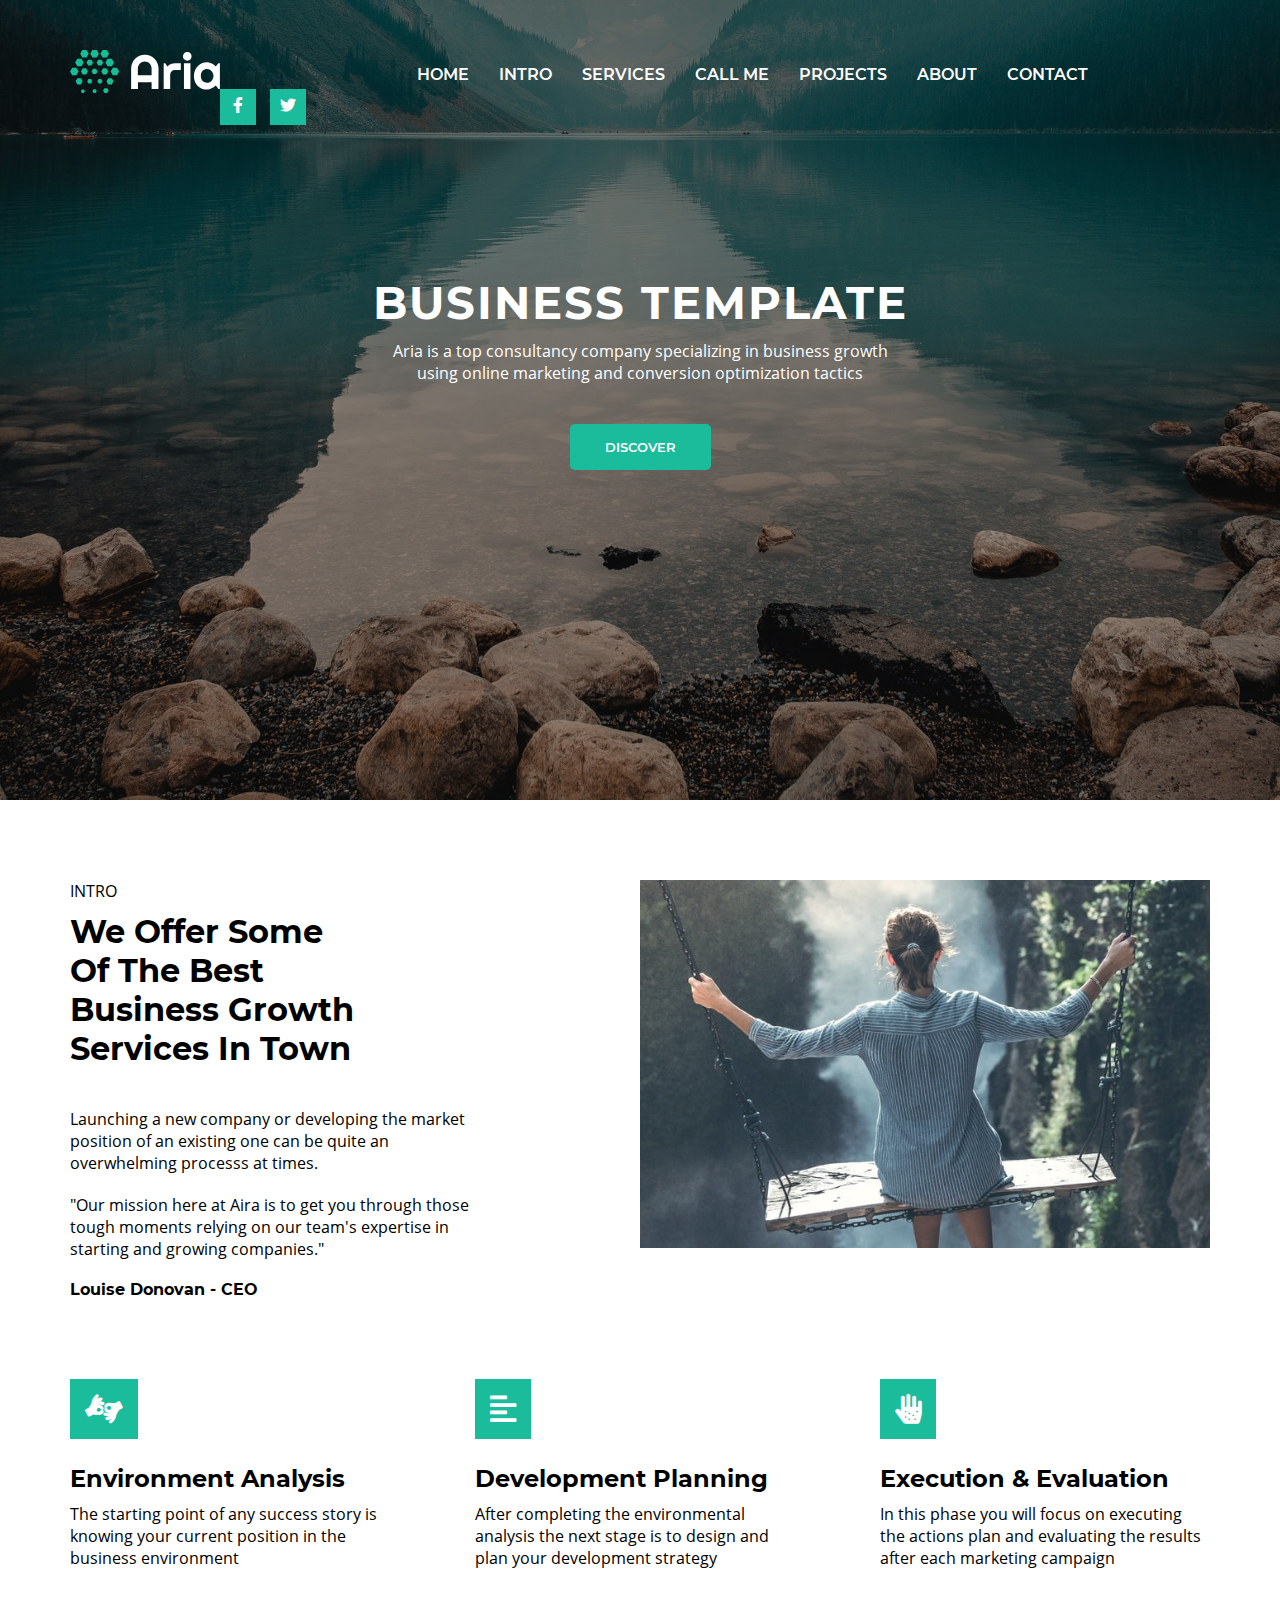
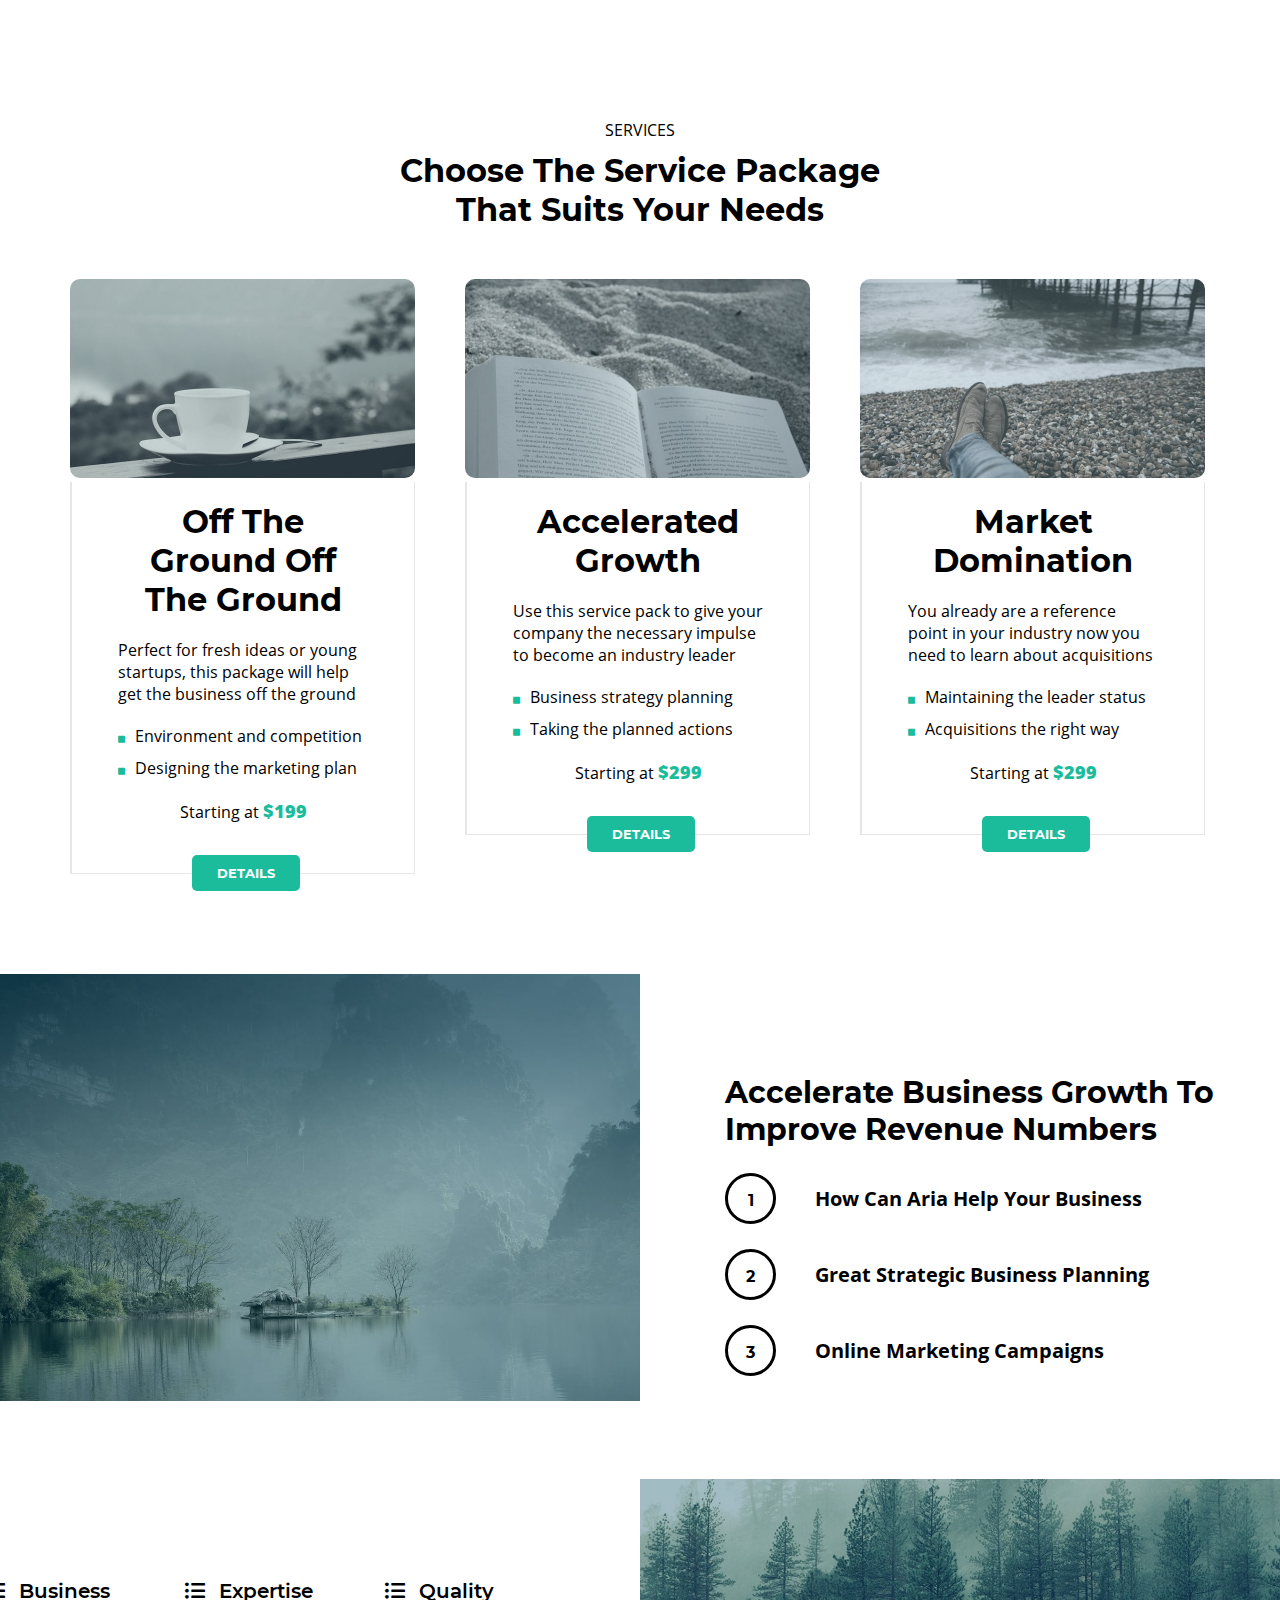
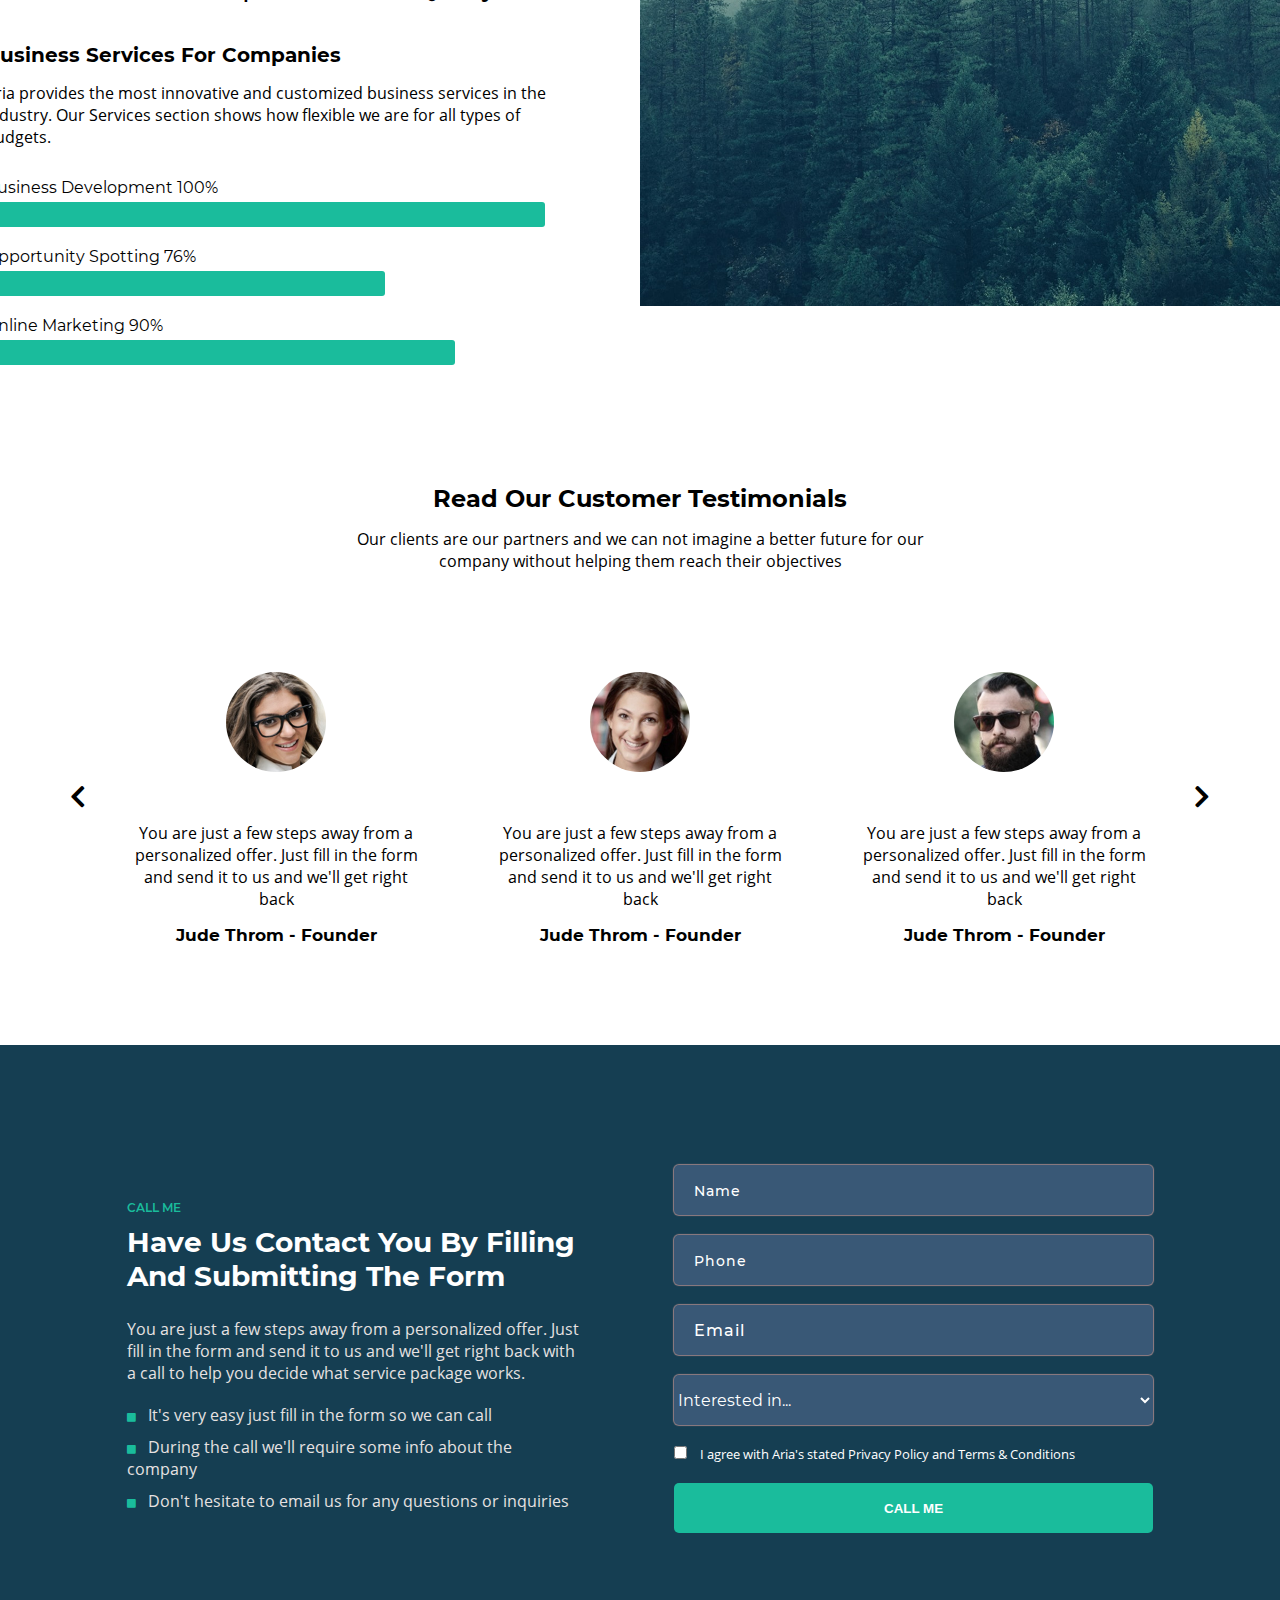
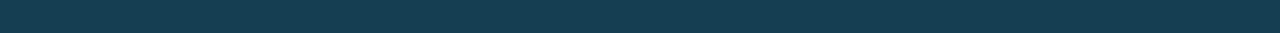
<file: index.html>
<!DOCTYPE HTML>
<html lang="en-US">
<head>
	<meta charset="UTF-8">
	<title>Home</title>
	<link rel="stylesheet" href="css/font.css" />
	<link rel="stylesheet" href="css/style.css" />
	<link rel="stylesheet" href="css/all.min.css" />
	<link rel="stylesheet" href="css/fontawesome.min.css" />
</head>
<body>

<!--first header Start -->	

	<header id="topBar">	
	   <div class="container"> 
	      <div class="logomenu"> 
		  
		     <div class="logo"> 
			   <img src="images/logo.svg"/>
			 </div>
			 
			 <div class="menu"> 
			   <ul class="ulmenu"> 
			     <li><a href="#">HOME</a></li>
				 <li><a href="#">INTRO</a></li>
				 <li><a href="#">SERVICES</a></li>
				 <li><a href="#">CALL ME</a></li>
				 <li><a href="#">PROJECTS</a></li>
				 <li><a href="#">ABOUT</a></li>
				 <li><a href="#">CONTACT</a></li>
			   </ul>
			 </div>
			 
			 <div class="menuicon"> 
			     <a href="#"><i class="fab fa-facebook-f"></i></a>
				 <a href="#"><i class="fab fa-twitter"></i></a>
			 </div>
			 
		  </div>
		  
		<div class="headinfo"> 
			     <h1>BUSINESS TEMPLATE</h1>
				 <p>Aria is a top consultancy company specializing in business growth using online marketing and conversion optimization tactics</p>
			    <button>DISCOVER</button>
		</div>
		
	   </div>
	</header>
	
<!--first header end -->

<!--second section Start -->

     <section class="second"> 
	    <div class="container"> 
		   <div class="secondimginfo">
		     <div class="secondinfo"> 
			   <p class="intro">INTRO</p>
			   <h1>We Offer Some Of The Best Business Growth Services In Town</h1>
			   <p class="Launching">Launching a new company or developing the market position of an existing one can be quite an overwhelming processs at times.</p>
			   <p class="mission">"Our mission here at Aira is to get you through those tough moments relying on our team's expertise in starting and growing companies."</p>
			   <h6>Louise Donovan - CEO</h6>
			 </div>
			 
			 <div class="secondimg"> 
			    <img src="images/intro-office.jpg" />
			 </div>
		   </div>
		   <div class="secondall"> 
		     <div class="secondsingle"> 
			   <i class="fas fa-american-sign-language-interpreting"></i>
			   <h2>Environment Analysis</h2>
			   <p> The starting point of any success story is knowing your current position in the business environment</p>
			 </div>
			 
			 <div class="secondsingle"> 
			   <i class="fas fa-align-left"></i>
			   <h2>Development Planning</h2>
			   <p> After completing the environmental analysis the next stage is to design and plan your development strategy</p>
			 </div>
			 
			 <div class="secondsingle"> 
			   <i class="fas fa-allergies"></i>
			   <h2>Execution & Evaluation</h2>
			   <p> In this phase you will focus on executing the actions plan and evaluating the results after each marketing campaign</p>
			 </div>
		   </div>
		</div>
	 </section>

<!--second section end -->
   
<!--third section Start -->

    <section class="third"> 
	     <div class="container"> 
		    <div class="third1"> 
			 <p>SERVICES</p>
			 <h1>Choose The Service Package</h1>
			 <h1>That Suits Your Needs</h1>
			</div>
			
			<div class="thirdall"> 
			   <div class="thirdsingle"> 
			       <div class="thirdimg"> 
				    <img src="images/services-1.jpg"/>
				   </div>
				   <div class="thirdinfo"> 
				     <h1>Off The Ground Off The Ground</h1>
					 <p>Perfect for fresh ideas or young startups, this package will help get the business off the ground</p>
					 <p class="thirdi1"><i class="fas fa-square"></i>Environment and competition</p>
					 <p class="thirdi1"><i class="fas fa-square"></i>Designing the marketing plan</p>
					 <div class="thirdinfo2"> 
					   <p >Starting at</p>
					   <p class="third3">$199</p>
					 </div>
					 <button>DETAILS</button>
				   </div>
			   </div>
			   
			   <div class="thirdsingle"> 
			       <div class="thirdimg"> 
				    <img src="images/services-2.jpg"/>
				   </div>
				   <div class="thirdinfo"> 
				     <h1>Accelerated Growth</h1>
					 <p>Use this service pack to give your company the necessary impulse to become an industry leader</p>
					 <p class="thirdi1"><i class="fas fa-square"></i>Business strategy planning</p>
					 <p class="thirdi1"><i class="fas fa-square"></i>Taking the planned actions</p>
					 <div class="thirdinfo2"> 
					   <p >Starting at</p>
					   <p class="third3">$299</p>
					 </div>
					 <button>DETAILS</button>
				   </div>
			   </div>
			   
			   <div class="thirdsingle"> 
			       <div class="thirdimg"> 
				    <img src="images/services-3.jpg"/>
				   </div>
				   <div class="thirdinfo"> 
				     <h1>Market Domination</h1>
					 <p>You already are a reference point in your industry now you need to learn about acquisitions</p>
					 <p class="thirdi1"><i class="fas fa-square"></i>Maintaining the leader status</p>
					 <p class="thirdi1"><i class="fas fa-square"></i>Acquisitions the right way</p>
					 <div class="thirdinfo2"> 
					   <p >Starting at</p>
					   <p class="third3">$299</p>
					 </div>
					 <button>DETAILS</button>
				   </div>
			   </div>
			   
			</div>
		 </div>
	</section>

<!--third section end -->	
<!--fourth section start -->

<section id="fourth"> 
   <div class="fourthcover">
      <div class="fourthimginfo">
	  
     <div class="fourthimg1"> 
	  <img src="images/details-1-background.jpg"/>
	 </div>
	 <div class="fourthinfo1">
        <div class="fourthinfo1cover">	 
	   <div class="fourthinfo1head"> 
	      <h1>Accelerate Business Growth To Improve Revenue Numbers</h1>
	   </div>
	   <div class="fourthinfo2"> 
	      <div class="fourthinfo2num"><span>1</span></div>
		  <div class="fourthinfo2p"> <p> How Can Aria Help Your Business</p></div>
	   </div>
	   
	   <div class="fourthinfo2"> 
	      <div class="fourthinfo2num"><span>2</span></div>
		  <div class="fourthinfo2p"> <p> Great Strategic Business Planning</p></div>
	   </div>
	   
	   <div class="fourthinfo2"> 
	      <div class="fourthinfo2num"><span>3</span></div>
		  <div class="fourthinfo2p"> <p> Online Marketing Campaigns</p></div>
	   </div>
	   </div>
	 </div>
	</div> 
	 
	 <div class="fourthimginfo">
	 <div class="fourthinfo1">
       	 <div class="fourthinfo1cover2">
	    <div class="fourthinfo3"> 
		  <div class="fourthinfo3icon"> <i class="fas fa-list-ul"></i> <span>Business</span></div>
		  <div class="fourthinfo3icon"> <i class="fas fa-list-ul"></i> <span>Expertise</span></div>
		  <div class="fourthinfo3icon"> <i class="fas fa-list-ul"></i> <span>Quality</span></div>
		</div>
		
		<div class="fourthinfo4"> 
		 <h1>Business Services For Companies</h1>
		 <p>Aria provides the most innovative and customized business services in the industry. Our Services section shows how flexible we are for all types of budgets.</p>
		</div>
		
		<div class="fourthinfo5"> 
		   <div class="fourthinfo5info"> 
		     <h4>Business Development 100%</h4>
			 <div class="box1"></div>
		   </div>
		   
		   <div class="fourthinfo5info"> 
		     <h4>Opportunity Spotting 76%</h4>
			 <div class="box2"></div>
		   </div>
		   
		   <div class="fourthinfo5info"> 
		     <h4>Online Marketing 90%</h4>
			 <div class="box3"></div>
		   </div>
		</div>
	  </div>
	 </div>
	 
	 
	 <div class="fourthimg2"> 
	  <img src="images/details-2-background.jpg"/>
	 </div>
	 </div>
	</div> 
</section>

<!--fourth section end -->

<!--fifth section start -->

   <section id="fifth"> 
      <div class="container"> 
	     <div class="fifthheader"> 
		   <h2>Read Our Customer Testimonials</h2>
		   <p>Our clients are our partners and we can not imagine a
		   better future for our company without helping them reach their objectives</p>
		 </div>
		 
		 <div class="fifthall"> 
		  <div class="fifthicon1"><i class="fas fa-chevron-left"></i></div>
		  <div class="fifthsingleonly">
		     <div class="fifthsingle"> 
			    <div class="fifthsingleimg"> 
				 <img src="images/testimonial-1.jpg"/>
				</div>
				<p>You are just a few steps away from
				a personalized offer. Just fill in the 
				form and send it to us and we'll get right back</p>
				<h5>Jude Throm - Founder</h5>
			 </div>
			 
			 <div class="fifthsingle"> 
			    <div class="fifthsingleimg"> 
				 <img src="images/testimonial-2.jpg"/>
				</div>
				<p>You are just a few steps away from
				a personalized offer. Just fill in the 
				form and send it to us and we'll get right back</p>
				<h5>Jude Throm - Founder</h5>
			 </div>
			 
			 <div class="fifthsingle"> 
			    <div class="fifthsingleimg"> 
				 <img src="images/testimonial-3.jpg"/>
				</div>
				<p>You are just a few steps away from
				a personalized offer. Just fill in the 
				form and send it to us and we'll get right back</p>
				<h5>Jude Throm - Founder</h5>
			 </div>
			 </div>
			<div class="fifthicon2"><i class="fas fa-chevron-right"></i></div>
		 </div>
		 
	  </div>
   </section>

<!--fifth section end -->
<!--sixth section start -->

<section id="sixth"> 
   <div class="container"> 
      <div class="sixthcontainer"> 
	     <div class="sixthinfo"> 
		   <p class="callme">CALL ME</p>
		   <h2 class="have">Have Us Contact You By Filling And Submitting The Form</h2>
		   <p class="you">You are just a few steps away from a personalized offer. Just
		   fill in the form and send it to us and we'll get right back with 
		   a call to help you decide what service package works.</p>
		   <p class="sixthicon"><i class="fas fa-square"></i>It's very easy just fill in the form so we can call</p>
		   <p class="sixthicon"><i class="fas fa-square"></i>During the call we'll require some info about the company</p>
		   <p class="sixthicon"><i class="fas fa-square"></i>Don't hesitate to email us for any questions or inquiries</p>
		 </div>
		 
		 <div class="sixthform"> 
		 
		   <div class="sixthtext"><input type="text" placeholder="Name" /></div>
		   <div class="sixthtext"><input type="text" placeholder="Phone" /></div>
		   <div class="sixthemail"><input type="email" placeholder="Email" /></div>
		   <div class="sixthselect"><select>
		     <option>Interested in...</option>
			 <option>Off The Ground</option>
			 <option>Accelerated Growth</option>
			 <option>Market Domination</option>
		   </select></div>
		   <div class="sixthcheckbox"><input type="checkbox" /> I agree with Aria's stated Privacy Policy and Terms & Conditions</div>
		   <div class="sixthbutton"><button>CALL ME</button></div>
		 </div>
	  </div>
   </div>
</section>

<!--sixth section end -->
	
	
</body>
</html>
</file>
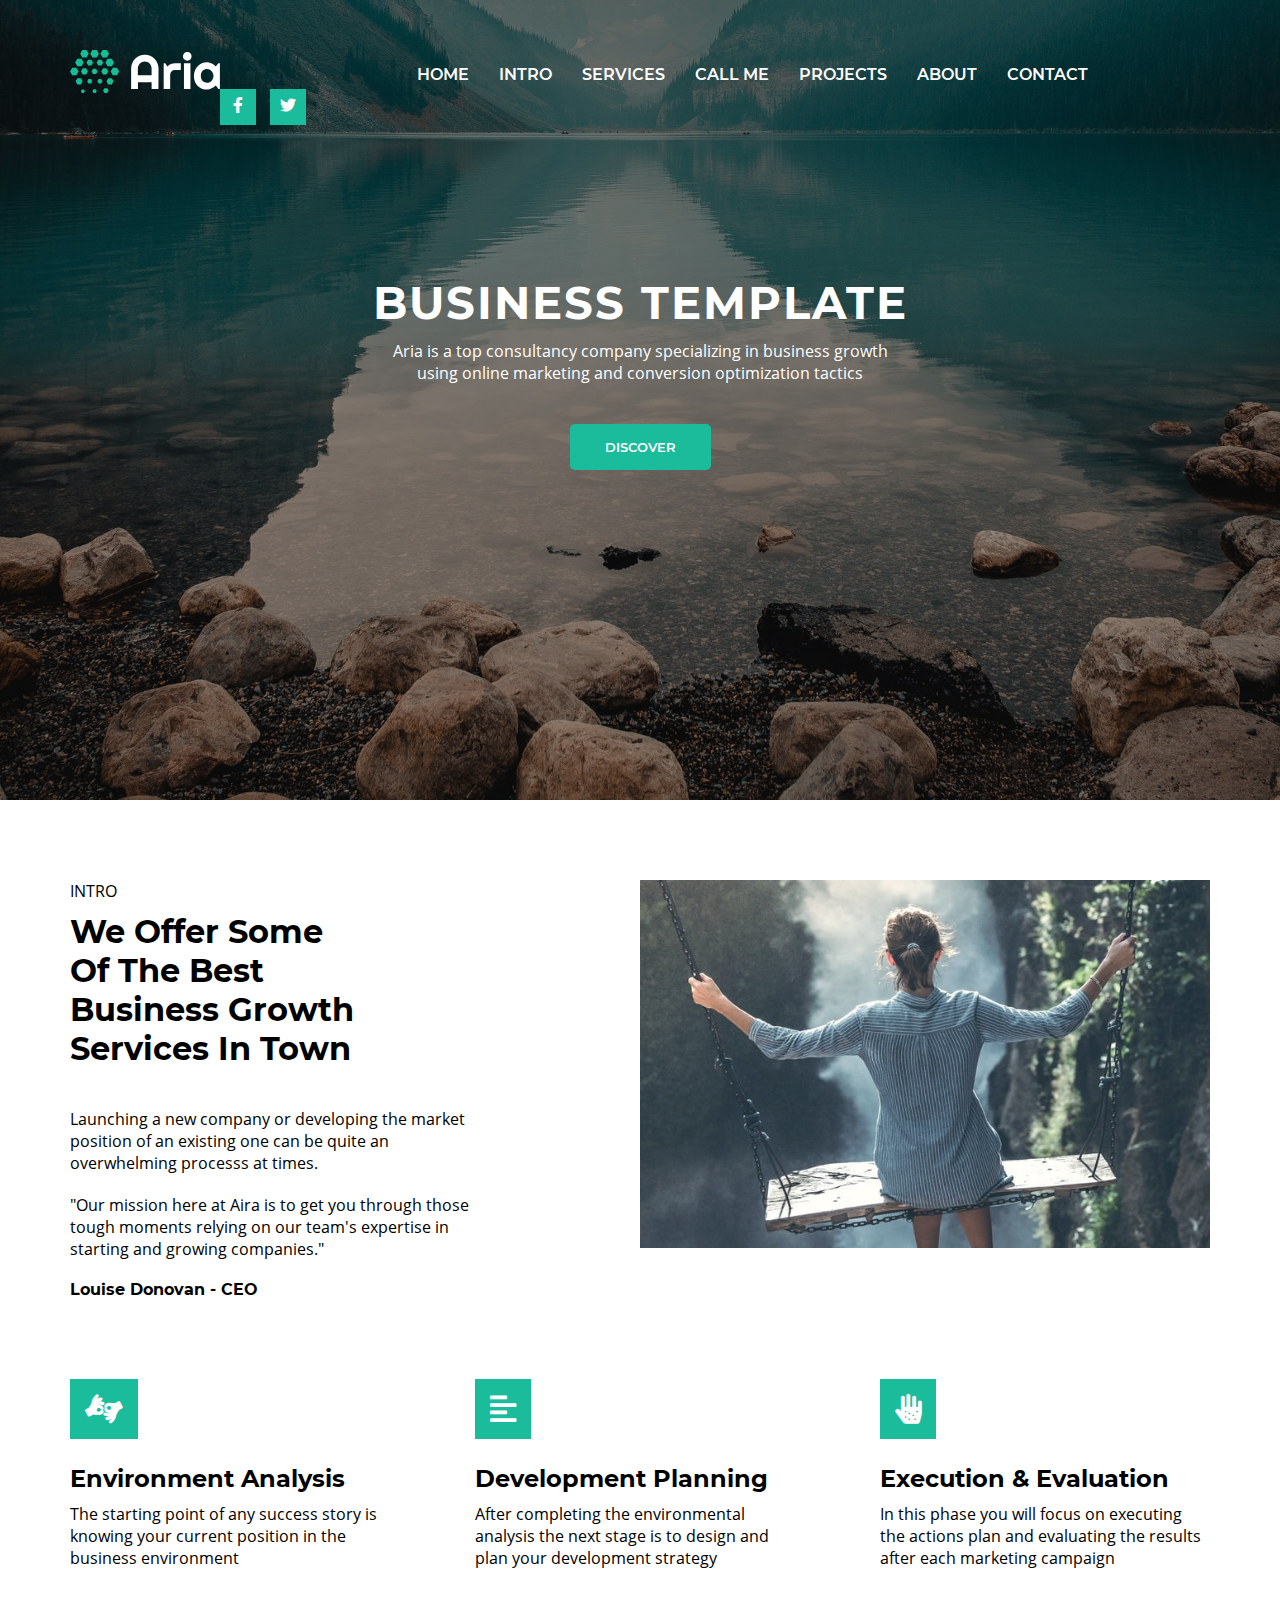
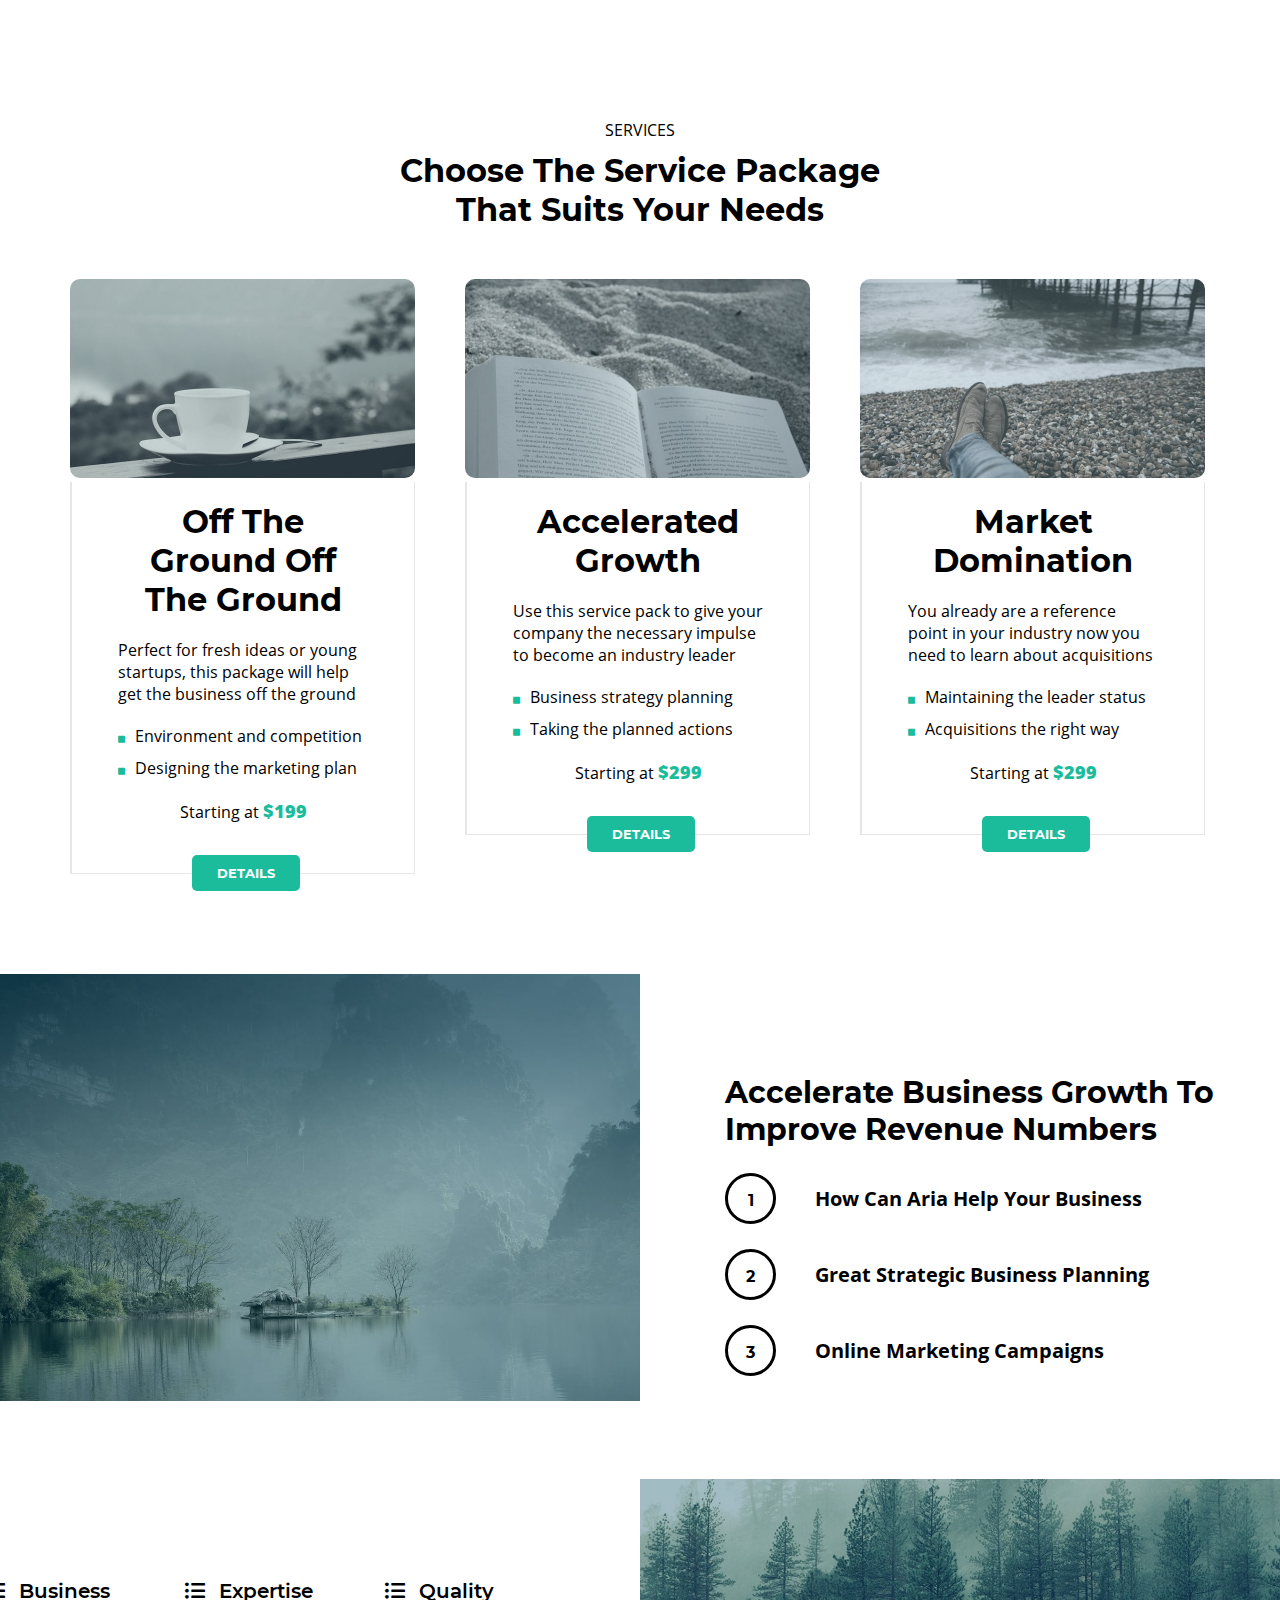
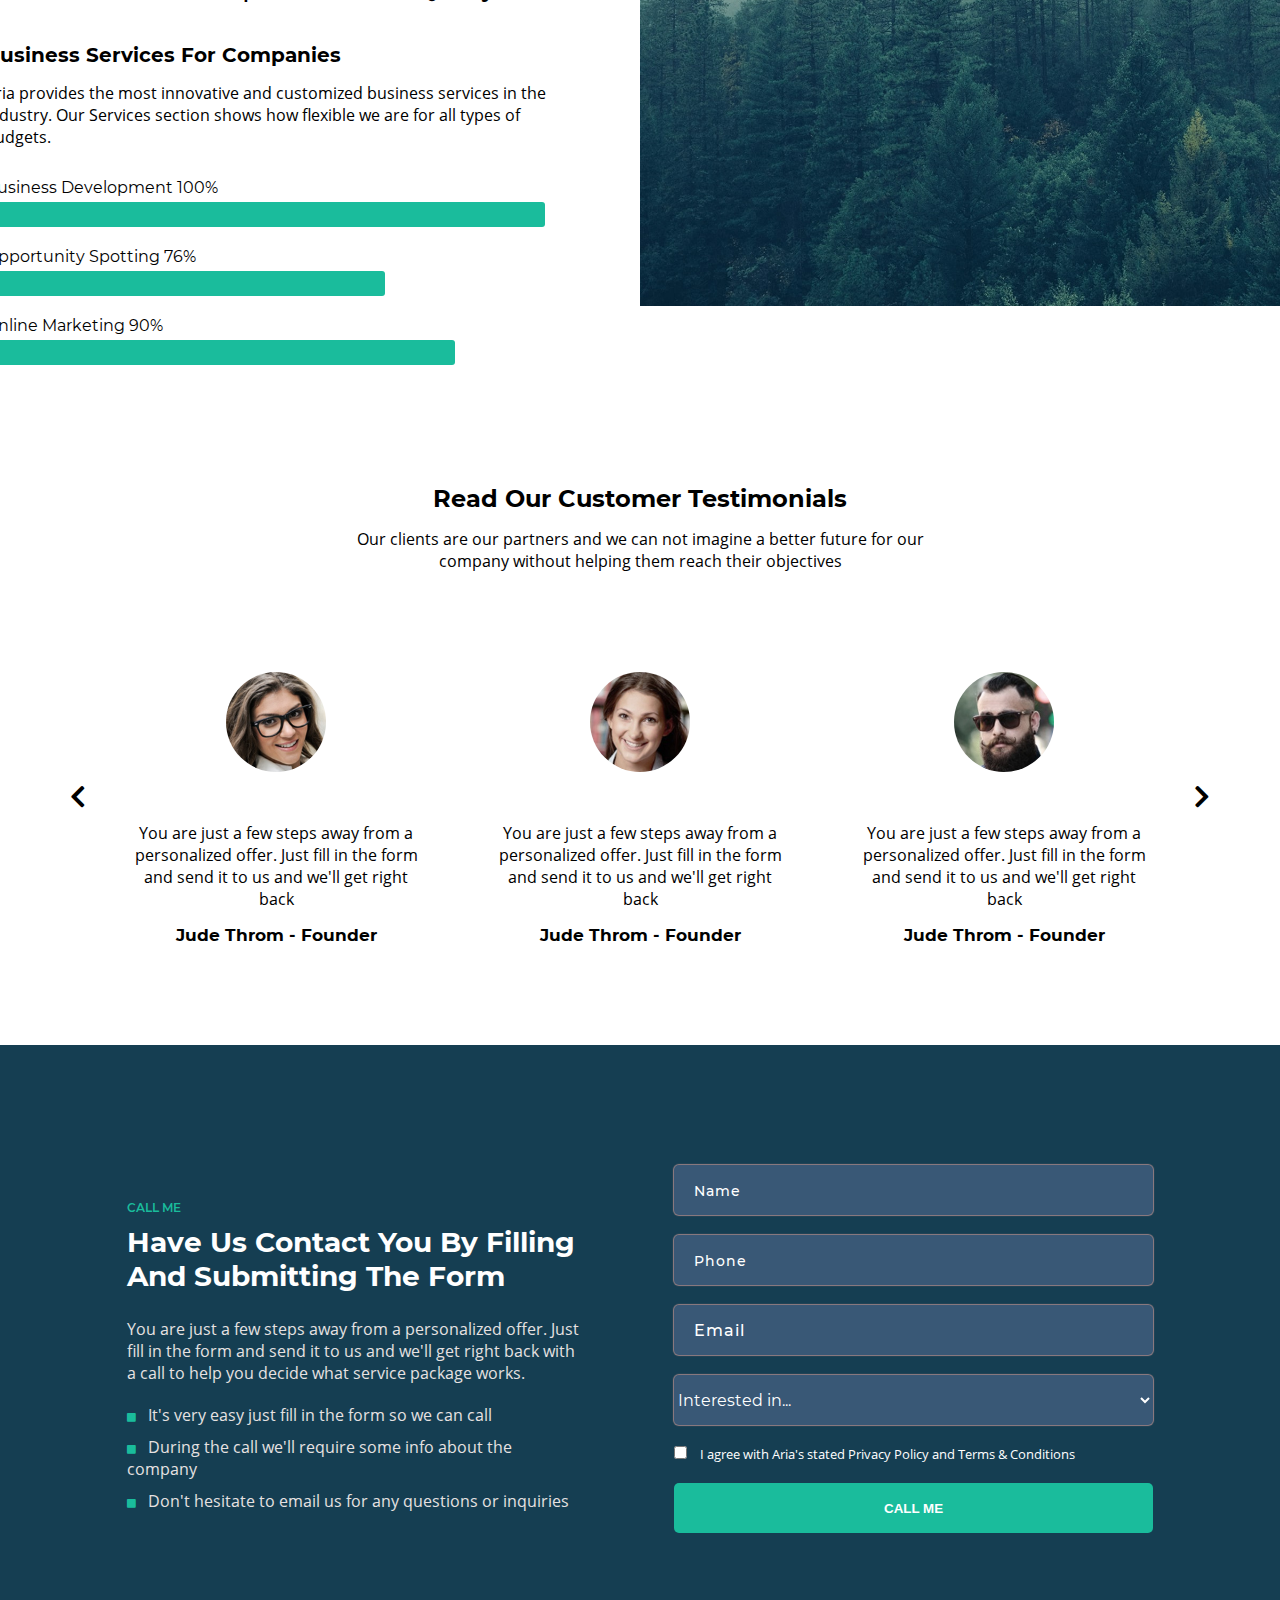
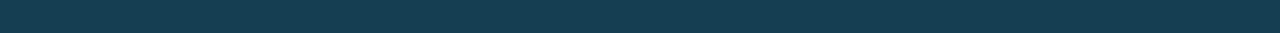
<file: home.html>
<!DOCTYPE HTML>
<html lang="en-US">
<head>
	<meta charset="UTF-8">
	<title>Home</title>
	<link rel="stylesheet" href="css/font.css" />
	<link rel="stylesheet" href="css/style.css" />
	<link rel="stylesheet" href="css/all.min.css" />
	<link rel="stylesheet" href="css/fontawesome.min.css" />
</head>
<body>

<!--first header Start -->	

	<header id="topBar">	
	   <div class="container"> 
	      <div class="logomenu"> 
		  
		     <div class="logo"> 
			   <img src="images/logo.svg"/>
			 </div>
			 
			 <div class="menu"> 
			   <ul class="ulmenu"> 
			     <li><a href="#">HOME</a></li>
				 <li><a href="#">INTRO</a></li>
				 <li><a href="#">SERVICES</a></li>
				 <li><a href="#">CALL ME</a></li>
				 <li><a href="#">PROJECTS</a></li>
				 <li><a href="#">ABOUT</a></li>
				 <li><a href="#">CONTACT</a></li>
			   </ul>
			 </div>
			 
			 <div class="menuicon"> 
			     <a href="#"><i class="fab fa-facebook-f"></i></a>
				 <a href="#"><i class="fab fa-twitter"></i></a>
			 </div>
			 
		  </div>
		  
		<div class="headinfo"> 
			     <h1>BUSINESS TEMPLATE</h1>
				 <p>Aria is a top consultancy company specializing in business growth using online marketing and conversion optimization tactics</p>
			    <button>DISCOVER</button>
		</div>
		
	   </div>
	</header>
	
<!--first header end -->

<!--second section Start -->

     <section class="second"> 
	    <div class="container"> 
		   <div class="secondimginfo">
		     <div class="secondinfo"> 
			   <p class="intro">INTRO</p>
			   <h1>We Offer Some Of The Best Business Growth Services In Town</h1>
			   <p class="Launching">Launching a new company or developing the market position of an existing one can be quite an overwhelming processs at times.</p>
			   <p class="mission">"Our mission here at Aira is to get you through those tough moments relying on our team's expertise in starting and growing companies."</p>
			   <h6>Louise Donovan - CEO</h6>
			 </div>
			 
			 <div class="secondimg"> 
			    <img src="images/intro-office.jpg" />
			 </div>
		   </div>
		   <div class="secondall"> 
		     <div class="secondsingle"> 
			   <i class="fas fa-american-sign-language-interpreting"></i>
			   <h2>Environment Analysis</h2>
			   <p> The starting point of any success story is knowing your current position in the business environment</p>
			 </div>
			 
			 <div class="secondsingle"> 
			   <i class="fas fa-align-left"></i>
			   <h2>Development Planning</h2>
			   <p> After completing the environmental analysis the next stage is to design and plan your development strategy</p>
			 </div>
			 
			 <div class="secondsingle"> 
			   <i class="fas fa-allergies"></i>
			   <h2>Execution & Evaluation</h2>
			   <p> In this phase you will focus on executing the actions plan and evaluating the results after each marketing campaign</p>
			 </div>
		   </div>
		</div>
	 </section>

<!--second section end -->
   
<!--third section Start -->

    <section class="third"> 
	     <div class="container"> 
		    <div class="third1"> 
			 <p>SERVICES</p>
			 <h1>Choose The Service Package</h1>
			 <h1>That Suits Your Needs</h1>
			</div>
			
			<div class="thirdall"> 
			   <div class="thirdsingle"> 
			       <div class="thirdimg"> 
				    <img src="images/services-1.jpg"/>
				   </div>
				   <div class="thirdinfo"> 
				     <h1>Off The Ground Off The Ground</h1>
					 <p>Perfect for fresh ideas or young startups, this package will help get the business off the ground</p>
					 <p class="thirdi1"><i class="fas fa-square"></i>Environment and competition</p>
					 <p class="thirdi1"><i class="fas fa-square"></i>Designing the marketing plan</p>
					 <div class="thirdinfo2"> 
					   <p >Starting at</p>
					   <p class="third3">$199</p>
					 </div>
					 <button>DETAILS</button>
				   </div>
			   </div>
			   
			   <div class="thirdsingle"> 
			       <div class="thirdimg"> 
				    <img src="images/services-2.jpg"/>
				   </div>
				   <div class="thirdinfo"> 
				     <h1>Accelerated Growth</h1>
					 <p>Use this service pack to give your company the necessary impulse to become an industry leader</p>
					 <p class="thirdi1"><i class="fas fa-square"></i>Business strategy planning</p>
					 <p class="thirdi1"><i class="fas fa-square"></i>Taking the planned actions</p>
					 <div class="thirdinfo2"> 
					   <p >Starting at</p>
					   <p class="third3">$299</p>
					 </div>
					 <button>DETAILS</button>
				   </div>
			   </div>
			   
			   <div class="thirdsingle"> 
			       <div class="thirdimg"> 
				    <img src="images/services-3.jpg"/>
				   </div>
				   <div class="thirdinfo"> 
				     <h1>Market Domination</h1>
					 <p>You already are a reference point in your industry now you need to learn about acquisitions</p>
					 <p class="thirdi1"><i class="fas fa-square"></i>Maintaining the leader status</p>
					 <p class="thirdi1"><i class="fas fa-square"></i>Acquisitions the right way</p>
					 <div class="thirdinfo2"> 
					   <p >Starting at</p>
					   <p class="third3">$299</p>
					 </div>
					 <button>DETAILS</button>
				   </div>
			   </div>
			   
			</div>
		 </div>
	</section>

<!--third section end -->	
<!--fourth section start -->

<section id="fourth"> 
   <div class="fourthcover">
      <div class="fourthimginfo">
	  
     <div class="fourthimg1"> 
	  <img src="images/details-1-background.jpg"/>
	 </div>
	 <div class="fourthinfo1">
        <div class="fourthinfo1cover">	 
	   <div class="fourthinfo1head"> 
	      <h1>Accelerate Business Growth To Improve Revenue Numbers</h1>
	   </div>
	   <div class="fourthinfo2"> 
	      <div class="fourthinfo2num"><span>1</span></div>
		  <div class="fourthinfo2p"> <p> How Can Aria Help Your Business</p></div>
	   </div>
	   
	   <div class="fourthinfo2"> 
	      <div class="fourthinfo2num"><span>2</span></div>
		  <div class="fourthinfo2p"> <p> Great Strategic Business Planning</p></div>
	   </div>
	   
	   <div class="fourthinfo2"> 
	      <div class="fourthinfo2num"><span>3</span></div>
		  <div class="fourthinfo2p"> <p> Online Marketing Campaigns</p></div>
	   </div>
	   </div>
	 </div>
	</div> 
	 
	 <div class="fourthimginfo">
	 <div class="fourthinfo1">
       	 <div class="fourthinfo1cover2">
	    <div class="fourthinfo3"> 
		  <div class="fourthinfo3icon"> <i class="fas fa-list-ul"></i> <span>Business</span></div>
		  <div class="fourthinfo3icon"> <i class="fas fa-list-ul"></i> <span>Expertise</span></div>
		  <div class="fourthinfo3icon"> <i class="fas fa-list-ul"></i> <span>Quality</span></div>
		</div>
		
		<div class="fourthinfo4"> 
		 <h1>Business Services For Companies</h1>
		 <p>Aria provides the most innovative and customized business services in the industry. Our Services section shows how flexible we are for all types of budgets.</p>
		</div>
		
		<div class="fourthinfo5"> 
		   <div class="fourthinfo5info"> 
		     <h4>Business Development 100%</h4>
			 <div class="box1"></div>
		   </div>
		   
		   <div class="fourthinfo5info"> 
		     <h4>Opportunity Spotting 76%</h4>
			 <div class="box2"></div>
		   </div>
		   
		   <div class="fourthinfo5info"> 
		     <h4>Online Marketing 90%</h4>
			 <div class="box3"></div>
		   </div>
		</div>
	  </div>
	 </div>
	 
	 
	 <div class="fourthimg2"> 
	  <img src="images/details-2-background.jpg"/>
	 </div>
	 </div>
	</div> 
</section>

<!--fourth section end -->

<!--fifth section start -->

   <section id="fifth"> 
      <div class="container"> 
	     <div class="fifthheader"> 
		   <h2>Read Our Customer Testimonials</h2>
		   <p>Our clients are our partners and we can not imagine a
		   better future for our company without helping them reach their objectives</p>
		 </div>
		 
		 <div class="fifthall"> 
		  <div class="fifthicon1"><i class="fas fa-chevron-left"></i></div>
		  <div class="fifthsingleonly">
		     <div class="fifthsingle"> 
			    <div class="fifthsingleimg"> 
				 <img src="images/testimonial-1.jpg"/>
				</div>
				<p>You are just a few steps away from
				a personalized offer. Just fill in the 
				form and send it to us and we'll get right back</p>
				<h5>Jude Throm - Founder</h5>
			 </div>
			 
			 <div class="fifthsingle"> 
			    <div class="fifthsingleimg"> 
				 <img src="images/testimonial-2.jpg"/>
				</div>
				<p>You are just a few steps away from
				a personalized offer. Just fill in the 
				form and send it to us and we'll get right back</p>
				<h5>Jude Throm - Founder</h5>
			 </div>
			 
			 <div class="fifthsingle"> 
			    <div class="fifthsingleimg"> 
				 <img src="images/testimonial-3.jpg"/>
				</div>
				<p>You are just a few steps away from
				a personalized offer. Just fill in the 
				form and send it to us and we'll get right back</p>
				<h5>Jude Throm - Founder</h5>
			 </div>
			 </div>
			<div class="fifthicon2"><i class="fas fa-chevron-right"></i></div>
		 </div>
		 
	  </div>
   </section>

<!--fifth section end -->
<!--sixth section start -->

<section id="sixth"> 
   <div class="container"> 
      <div class="sixthcontainer"> 
	     <div class="sixthinfo"> 
		   <p class="callme">CALL ME</p>
		   <h2 class="have">Have Us Contact You By Filling And Submitting The Form</h2>
		   <p class="you">You are just a few steps away from a personalized offer. Just
		   fill in the form and send it to us and we'll get right back with 
		   a call to help you decide what service package works.</p>
		   <p class="sixthicon"><i class="fas fa-square"></i>It's very easy just fill in the form so we can call</p>
		   <p class="sixthicon"><i class="fas fa-square"></i>During the call we'll require some info about the company</p>
		   <p class="sixthicon"><i class="fas fa-square"></i>Don't hesitate to email us for any questions or inquiries</p>
		 </div>
		 
		 <div class="sixthform"> 
		 
		   <div class="sixthtext"><input type="text" placeholder="Name" /></div>
		   <div class="sixthtext"><input type="text" placeholder="Phone" /></div>
		   <div class="sixthemail"><input type="email" placeholder="Email" /></div>
		   <div class="sixthselect"><select>
		     <option>Interested in...</option>
			 <option>Off The Ground</option>
			 <option>Accelerated Growth</option>
			 <option>Market Domination</option>
		   </select></div>
		   <div class="sixthcheckbox"><input type="checkbox" /> I agree with Aria's stated Privacy Policy and Terms & Conditions</div>
		   <div class="sixthbutton"><button>CALL ME</button></div>
		 </div>
	  </div>
   </div>
</section>

<!--sixth section end -->
	
	
</body>
</html>
</file>
<file: css/font.css>
@font-face {
    font-family: 'Montserrat';
    src: url('../webfont/Montserrat-Black.eot');
    src: url('../webfont/Montserrat-Black.eot?#iefix') format('embedded-opentype'),
        url('../webfont/Montserrat-Black.woff2') format('woff2'),
        url('../webfont/Montserrat-Black.woff') format('woff'),
        url('../webfont/Montserrat-Black.ttf') format('truetype'),
        url('../webfont/Montserrat-Black.svg#Montserrat-Black') format('svg');
    font-weight: 900;
    font-style: normal;
    font-display: swap;
}

@font-face {
    font-family: 'Montserrat';
    src: url('../webfont/Montserrat-Bold.eot');
    src: url('../webfont/Montserrat-Bold.eot?#iefix') format('embedded-opentype'),
        url('../webfont/Montserrat-Bold.woff2') format('woff2'),
        url('../webfont/Montserrat-Bold.woff') format('woff'),
        url('../webfont/Montserrat-Bold.ttf') format('truetype'),
        url('../webfont/Montserrat-Bold.svg#Montserrat-Bold') format('svg');
    font-weight: bold;
    font-style: normal;
    font-display: swap;
}

@font-face {
    font-family: 'Montserrat';
    src: url('../webfont/Montserrat-BlackItalic.eot');
    src: url('../webfont/Montserrat-BlackItalic.eot?#iefix') format('embedded-opentype'),
        url('../webfont/Montserrat-BlackItalic.woff2') format('woff2'),
        url('../webfont/Montserrat-BlackItalic.woff') format('woff'),
        url('../webfont/Montserrat-BlackItalic.ttf') format('truetype'),
        url('../webfont/Montserrat-BlackItalic.svg#Montserrat-BlackItalic') format('svg');
    font-weight: 900;
    font-style: italic;
    font-display: swap;
}

@font-face {
    font-family: 'Montserrat';
    src: url('../webfont/Montserrat-BoldItalic.eot');
    src: url('../webfont/Montserrat-BoldItalic.eot?#iefix') format('embedded-opentype'),
        url('../webfont/Montserrat-BoldItalic.woff2') format('woff2'),
        url('../webfont/Montserrat-BoldItalic.woff') format('woff'),
        url('../webfont/Montserrat-BoldItalic.ttf') format('truetype'),
        url('../webfont/Montserrat-BoldItalic.svg#Montserrat-BoldItalic') format('svg');
    font-weight: bold;
    font-style: italic;
    font-display: swap;
}

@font-face {
    font-family: 'Montserrat';
    src: url('../webfont/Montserrat-ExtraBold.eot');
    src: url('../webfont/Montserrat-ExtraBold.eot?#iefix') format('embedded-opentype'),
        url('../webfont/Montserrat-ExtraBold.woff2') format('woff2'),
        url('../webfont/Montserrat-ExtraBold.woff') format('woff'),
        url('../webfont/Montserrat-ExtraBold.ttf') format('truetype'),
        url('../webfont/Montserrat-ExtraBold.svg#Montserrat-ExtraBold') format('svg');
    font-weight: 800;
    font-style: normal;
    font-display: swap;
}

@font-face {
    font-family: 'Montserrat';
    src: url('../webfont/Montserrat-ExtraBoldItalic.eot');
    src: url('../webfont/Montserrat-ExtraBoldItalic.eot?#iefix') format('embedded-opentype'),
        url('../webfont/Montserrat-ExtraBoldItalic.woff2') format('woff2'),
        url('../webfont/Montserrat-ExtraBoldItalic.woff') format('woff'),
        url('../webfont/Montserrat-ExtraBoldItalic.ttf') format('truetype'),
        url('../webfont/Montserrat-ExtraBoldItalic.svg#Montserrat-ExtraBoldItalic') format('svg');
    font-weight: 800;
    font-style: italic;
    font-display: swap;
}

@font-face {
    font-family: 'Montserrat';
    src: url('../webfont/Montserrat-ExtraLight.eot');
    src: url('../webfont/Montserrat-ExtraLight.eot?#iefix') format('embedded-opentype'),
        url('../webfont/Montserrat-ExtraLight.woff2') format('woff2'),
        url('../webfont/Montserrat-ExtraLight.woff') format('woff'),
        url('../webfont/Montserrat-ExtraLight.ttf') format('truetype'),
        url('../webfont/Montserrat-ExtraLight.svg#Montserrat-ExtraLight') format('svg');
    font-weight: 200;
    font-style: normal;
    font-display: swap;
}

@font-face {
    font-family: 'Montserrat';
    src: url('../webfont/Montserrat-Italic.eot');
    src: url('../webfont/Montserrat-Italic.eot?#iefix') format('embedded-opentype'),
        url('../webfont/Montserrat-Italic.woff2') format('woff2'),
        url('../webfont/Montserrat-Italic.woff') format('woff'),
        url('../webfont/Montserrat-Italic.ttf') format('truetype'),
        url('../webfont/Montserrat-Italic.svg#Montserrat-Italic') format('svg');
    font-weight: normal;
    font-style: italic;
    font-display: swap;
}

@font-face {
    font-family: 'Montserrat';
    src: url('../webfont/Montserrat-ExtraLightItalic.eot');
    src: url('../webfont/Montserrat-ExtraLightItalic.eot?#iefix') format('embedded-opentype'),
        url('../webfont/Montserrat-ExtraLightItalic.woff2') format('woff2'),
        url('../webfont/Montserrat-ExtraLightItalic.woff') format('woff'),
        url('../webfont/Montserrat-ExtraLightItalic.ttf') format('truetype'),
        url('../webfont/Montserrat-ExtraLightItalic.svg#Montserrat-ExtraLightItalic') format('svg');
    font-weight: 200;
    font-style: italic;
    font-display: swap;
}

@font-face {
    font-family: 'Montserrat';
    src: url('../webfont/Montserrat-Light.eot');
    src: url('../webfont/Montserrat-Light.eot?#iefix') format('embedded-opentype'),
        url('../webfont/Montserrat-Light.woff2') format('woff2'),
        url('../webfont/Montserrat-Light.woff') format('woff'),
        url('../webfont/Montserrat-Light.ttf') format('truetype'),
        url('../webfont/Montserrat-Light.svg#Montserrat-Light') format('svg');
    font-weight: 300;
    font-style: normal;
    font-display: swap;
}

@font-face {
    font-family: 'Montserrat';
    src: url('../webfont/Montserrat-LightItalic.eot');
    src: url('../webfont/Montserrat-LightItalic.eot?#iefix') format('embedded-opentype'),
        url('../webfont/Montserrat-LightItalic.woff2') format('woff2'),
        url('../webfont/Montserrat-LightItalic.woff') format('woff'),
        url('../webfont/Montserrat-LightItalic.ttf') format('truetype'),
        url('../webfont/Montserrat-LightItalic.svg#Montserrat-LightItalic') format('svg');
    font-weight: 300;
    font-style: italic;
    font-display: swap;
}

@font-face {
    font-family: 'Montserrat';
    src: url('../webfont/Montserrat-Medium.eot');
    src: url('../webfont/Montserrat-Medium.eot?#iefix') format('embedded-opentype'),
        url('../webfont/Montserrat-Medium.woff2') format('woff2'),
        url('../webfont/Montserrat-Medium.woff') format('woff'),
        url('../webfont/Montserrat-Medium.ttf') format('truetype'),
        url('../webfont/Montserrat-Medium.svg#Montserrat-Medium') format('svg');
    font-weight: 500;
    font-style: normal;
    font-display: swap;
}

@font-face {
    font-family: 'Montserrat';
    src: url('../webfont/Montserrat-MediumItalic.eot');
    src: url('../webfont/Montserrat-MediumItalic.eot?#iefix') format('embedded-opentype'),
        url('../webfont/Montserrat-MediumItalic.woff2') format('woff2'),
        url('../webfont/Montserrat-MediumItalic.woff') format('woff'),
        url('../webfont/Montserrat-MediumItalic.ttf') format('truetype'),
        url('../webfont/Montserrat-MediumItalic.svg#Montserrat-MediumItalic') format('svg');
    font-weight: 500;
    font-style: italic;
    font-display: swap;
}

@font-face {
    font-family: 'Montserrat';
    src: url('../webfont/Montserrat-Regular.eot');
    src: url('../webfont/Montserrat-Regular.eot?#iefix') format('embedded-opentype'),
        url('../webfont/Montserrat-Regular.woff2') format('woff2'),
        url('../webfont/Montserrat-Regular.woff') format('woff'),
        url('../webfont/Montserrat-Regular.ttf') format('truetype'),
        url('../webfont/Montserrat-Regular.svg#Montserrat-Regular') format('svg');
    font-weight: normal;
    font-style: normal;
    font-display: swap;
}

@font-face {
    font-family: 'Montserrat';
    src: url('../webfont/Montserrat-SemiBold.eot');
    src: url('../webfont/Montserrat-SemiBold.eot?#iefix') format('embedded-opentype'),
        url('../webfont/Montserrat-SemiBold.woff2') format('woff2'),
        url('../webfont/Montserrat-SemiBold.woff') format('woff'),
        url('../webfont/Montserrat-SemiBold.ttf') format('truetype'),
        url('../webfont/Montserrat-SemiBold.svg#Montserrat-SemiBold') format('svg');
    font-weight: 600;
    font-style: normal;
    font-display: swap;
}

@font-face {
    font-family: 'Montserrat';
    src: url('../webfont/Montserrat-SemiBoldItalic.eot');
    src: url('../webfont/Montserrat-SemiBoldItalic.eot?#iefix') format('embedded-opentype'),
        url('../webfont/Montserrat-SemiBoldItalic.woff2') format('woff2'),
        url('../webfont/Montserrat-SemiBoldItalic.woff') format('woff'),
        url('../webfont/Montserrat-SemiBoldItalic.ttf') format('truetype'),
        url('../webfont/Montserrat-SemiBoldItalic.svg#Montserrat-SemiBoldItalic') format('svg');
    font-weight: 600;
    font-style: italic;
    font-display: swap;
}

@font-face {
    font-family: 'Montserrat';
    src: url('../webfont/Montserrat-Thin.eot');
    src: url('../webfont/Montserrat-Thin.eot?#iefix') format('embedded-opentype'),
        url('../webfont/Montserrat-Thin.woff2') format('woff2'),
        url('../webfont/Montserrat-Thin.woff') format('woff'),
        url('../webfont/Montserrat-Thin.ttf') format('truetype'),
        url('../webfont/Montserrat-Thin.svg#Montserrat-Thin') format('svg');
    font-weight: 100;
    font-style: normal;
    font-display: swap;
}

@font-face {
    font-family: 'Montserrat';
    src: url('../webfont/Montserrat-ThinItalic.eot');
    src: url('../webfont/Montserrat-ThinItalic.eot?#iefix') format('embedded-opentype'),
        url('../webfont/Montserrat-ThinItalic.woff2') format('woff2'),
        url('../webfont/Montserrat-ThinItalic.woff') format('woff'),
        url('../webfont/Montserrat-ThinItalic.ttf') format('truetype'),
        url('../webfont/Montserrat-ThinItalic.svg#Montserrat-ThinItalic') format('svg');
    font-weight: 100;
    font-style: italic;
    font-display: swap;
}

@font-face {
    font-family: 'Open Sans';
    src: url('../webfont/OpenSans-ExtraBold.eot');
    src: url('../webfont/OpenSans-ExtraBold.eot?#iefix') format('embedded-opentype'),
        url('../webfont/OpenSans-ExtraBold.woff2') format('woff2'),
        url('../webfont/OpenSans-ExtraBold.woff') format('woff'),
        url('../webfont/OpenSans-ExtraBold.ttf') format('truetype'),
        url('../webfont/OpenSans-ExtraBold.svg#OpenSans-ExtraBold') format('svg');
    font-weight: 800;
    font-style: normal;
    font-display: swap;
}

@font-face {
    font-family: 'Open Sans';
    src: url('../webfont/OpenSans-Bold.eot');
    src: url('../webfont/OpenSans-Bold.eot?#iefix') format('embedded-opentype'),
        url('../webfont/OpenSans-Bold.woff2') format('woff2'),
        url('../webfont/OpenSans-Bold.woff') format('woff'),
        url('../webfont/OpenSans-Bold.ttf') format('truetype'),
        url('../webfont/OpenSans-Bold.svg#OpenSans-Bold') format('svg');
    font-weight: bold;
    font-style: normal;
    font-display: swap;
}

@font-face {
    font-family: 'Open Sans';
    src: url('../webfont/OpenSans-BoldItalic.eot');
    src: url('../webfont/OpenSans-BoldItalic.eot?#iefix') format('embedded-opentype'),
        url('../webfont/OpenSans-BoldItalic.woff2') format('woff2'),
        url('../webfont/OpenSans-BoldItalic.woff') format('woff'),
        url('../webfont/OpenSans-BoldItalic.ttf') format('truetype'),
        url('../webfont/OpenSans-BoldItalic.svg#OpenSans-BoldItalic') format('svg');
    font-weight: bold;
    font-style: italic;
    font-display: swap;
}

@font-face {
    font-family: 'Open Sans';
    src: url('../webfont/OpenSans-ExtraBoldItalic.eot');
    src: url('../webfont/OpenSans-ExtraBoldItalic.eot?#iefix') format('embedded-opentype'),
        url('../webfont/OpenSans-ExtraBoldItalic.woff2') format('woff2'),
        url('../webfont/OpenSans-ExtraBoldItalic.woff') format('woff'),
        url('../webfont/OpenSans-ExtraBoldItalic.ttf') format('truetype'),
        url('../webfont/OpenSans-ExtraBoldItalic.svg#OpenSans-ExtraBoldItalic') format('svg');
    font-weight: 800;
    font-style: italic;
    font-display: swap;
}

@font-face {
    font-family: 'Open Sans';
    src: url('../webfont/OpenSans-Italic.eot');
    src: url('../webfont/OpenSans-Italic.eot?#iefix') format('embedded-opentype'),
        url('../webfont/OpenSans-Italic.woff2') format('woff2'),
        url('../webfont/OpenSans-Italic.woff') format('woff'),
        url('../webfont/OpenSans-Italic.ttf') format('truetype'),
        url('../webfont/OpenSans-Italic.svg#OpenSans-Italic') format('svg');
    font-weight: normal;
    font-style: italic;
    font-display: swap;
}

@font-face {
    font-family: 'Open Sans';
    src: url('../webfont/OpenSans-Light.eot');
    src: url('../webfont/OpenSans-Light.eot?#iefix') format('embedded-opentype'),
        url('../webfont/OpenSans-Light.woff2') format('woff2'),
        url('../webfont/OpenSans-Light.woff') format('woff'),
        url('../webfont/OpenSans-Light.ttf') format('truetype'),
        url('../webfont/OpenSans-Light.svg#OpenSans-Light') format('svg');
    font-weight: 300;
    font-style: normal;
    font-display: swap;
}

@font-face {
    font-family: 'Open Sans';
    src: url('../webfont/OpenSans-LightItalic.eot');
    src: url('../webfont/OpenSans-LightItalic.eot?#iefix') format('embedded-opentype'),
        url('../webfont/OpenSans-LightItalic.woff2') format('woff2'),
        url('../webfont/OpenSans-LightItalic.woff') format('woff'),
        url('../webfont/OpenSans-LightItalic.ttf') format('truetype'),
        url('../webfont/OpenSans-LightItalic.svg#OpenSans-LightItalic') format('svg');
    font-weight: 300;
    font-style: italic;
    font-display: swap;
}

@font-face {
    font-family: 'Open Sans';
    src: url('../webfont/OpenSans-Regular.eot');
    src: url('../webfont/OpenSans-Regular.eot?#iefix') format('embedded-opentype'),
        url('../webfont/OpenSans-Regular.woff2') format('woff2'),
        url('../webfont/OpenSans-Regular.woff') format('woff'),
        url('../webfont/OpenSans-Regular.ttf') format('truetype'),
        url('../webfont/OpenSans-Regular.svg#OpenSans-Regular') format('svg');
    font-weight: normal;
    font-style: normal;
    font-display: swap;
}

@font-face {
    font-family: 'Open Sans';
    src: url('../webfont/OpenSans-SemiBold.eot');
    src: url('../webfont/OpenSans-SemiBold.eot?#iefix') format('embedded-opentype'),
        url('../webfont/OpenSans-SemiBold.woff2') format('woff2'),
        url('../webfont/OpenSans-SemiBold.woff') format('woff'),
        url('../webfont/OpenSans-SemiBold.ttf') format('truetype'),
        url('../webfont/OpenSans-SemiBold.svg#OpenSans-SemiBold') format('svg');
    font-weight: 600;
    font-style: normal;
    font-display: swap;
}

@font-face {
    font-family: 'Open Sans';
    src: url('../webfont/OpenSans-SemiBoldItalic.eot');
    src: url('../webfont/OpenSans-SemiBoldItalic.eot?#iefix') format('embedded-opentype'),
        url('../webfont/OpenSans-SemiBoldItalic.woff2') format('woff2'),
        url('../webfont/OpenSans-SemiBoldItalic.woff') format('woff'),
        url('../webfont/OpenSans-SemiBoldItalic.ttf') format('truetype'),
        url('../webfont/OpenSans-SemiBoldItalic.svg#OpenSans-SemiBoldItalic') format('svg');
    font-weight: 600;
    font-style: italic;
    font-display: swap;
}
</file>
<file: css/style.css>
* {
    padding: 0px;
    margin: 0px;
}

body {
    font-family: 'Montserrat','Open Sans';
}
p{
	font-family:'Open Sans';
}
h1,h2,h3,h4,h5,h6{
	 font-family: 'Montserrat';
}

/*header start*/
header#topBar{
	background: linear-gradient(#0000006e,#0000006e),url(../images/header-background.jpg);
	background-size:cover;
	background-position:center;
	background-repeat:no-repeat;
	height:800px;
}
.container {
    width: 1140px;
    padding: 0px 20px;
    margin: auto;
}

.logo {
    width: 150px;
    float: left;
}

.logomenu {
    padding-top: 50px;
    overflow: hidden;
}

.menu ul {
    list-style: none;
}

.menu ul li a {
    text-decoration: none;
    color: white;
    margin-right: 30px;
    font-weight: 600;
	transition:all 0.3s;
}

.menu ul li {
    float: left;
}

.menu {
    float: left;
    width: fit-content;
    margin-left: 197px;
    margin-top: 15px;
    overflow: hidden;
}

.menuicon a i {
    background: #1abc9c;
    padding: 8px;
    margin-right: 10px;
    color: white;
    width: 20px;
    height: 20px;
    text-align: center;
    vertical-align: middle;
	transition:0.3s;
}

.menuicon {
    width: fit-content;
    float: left;
    margin-top: 5px;
    overflow: hidden;
}
.headinfo h1 {
    color: white;
    letter-spacing: 2px;
    font-size: 45px;
    text-align: center;
}
.headinfo p {
    margin: auto;
    text-align: center;
    color: white;
    width: 532px;
    margin-top: 10px;
    margin-bottom: 40px;
}

.headinfo button {
    background: #1abc9c;
    padding: 15px 35px;
    border: none;
    color: white;
    font-family: 'Montserrat';
    font-weight: 600;
    border-radius: 5px;
    display: block;
    margin: auto;
	transition:0.3s;
}

.headinfo {
    padding-top: 150px;
    padding-bottom: 350px;
}

.menu ul li a:hover{color:#1abc9c;}
.menuicon a i:hover{background:white;
                  color:#1abc9c;
}
.headinfo button:hover{background:transparent;
                      border:3px solid #1abc9c; 
					  color:#1abc9c;
}

/*header end*/

/*second section  start */

.secondimg {
}

section.second {
    margin-top: 80px;
    margin-bottom: 80px;
}

.secondinfo {
    width: 420px;
    float: left;
    padding-right: 150px;
}

.secondimg {
    width: 570px;
    float: right;
    overflow: hidden;
}

.secondimg img {
    width: 100%;
	transition:0.3s;
}

.secondinfo h1 {
    width: 285px;
    margin-bottom: 40px;
    margin-top: 10px;
}

.secondinfo .Launching {
    margin-bottom: 20px;
}

.secondinfo h6 {
    font-size: 16px;
    margin-top: 20px;
}
.secondimginfo {
    margin-bottom: 80px;
    overflow: hidden;
}

.secondsingle {
    width: 330px;
    margin-right: 75px;
    float: left;
}

.secondsingle:last-child {margin-right: 0px;}

.secondall {
    overflow: hidden;
}

.secondsingle i {
    font-size: 30px;
    background: #1abc9c;
    padding: 15px;
    color: white;
    margin-bottom: 25px;
}

.secondsingle h2 {
    margin-bottom: 10px;
}
.secondimg:hover img{
	transform:scale(1.2);
}

/*second section  end */

/*third section*/
section.third {
    margin-top: 150px;
    padding-bottom: 50px;
}

.third1 p {
    text-align: center;
    margin-bottom: 10px;
}

.third1 h1 {
    text-align: center;
    /* margin-top: 10px; */
    /* margin-bottom: 40px; */
}

.thirdall {
    overflow: hidden;
    margin-top: 50px;
}

.thirdsingle {
    width: 345px;
    float: left;
    margin-right: 50px;
    padding-bottom: 50px;
}

.thirdimg img {
    width: 100%;
    border-radius: 10px;
}

.thirdsingle:last-child {
    margin-right: 0px;
}
.thirdinfo h1 {
    text-align: center;
    width: 255px;
    margin: auto;
    padding: 20px 0px;
}

.thirdinfo p {
    padding-bottom: 20px;
    width: 250px;
    margin: auto;
}

.thirdinfo .third1 i {
    font-size: 6px;
}

p.thirdi1 i {
    font-size: 8px;
    margin-right: 10px;
    color: #1abc9c;
}
.thirdinfo {
    /* width: 255px; */
    margin: auto;
    border-left: 2px solid #e9e5e5;
    border-right: 1px solid #e9e5e5;
    border-bottom: 1px solid #e9e5e5;
    position: relative;
}

p.thirdi1 {
    margin-bottom: 10px;
    padding: 0;
}
.thirdinfo2 {
    overflow: hidden;
    width: fit-content;
    margin: auto;
    padding-bottom: 50px;
    padding-top: 10px;
}

.thirdinfo2 p {
    float: left;
    margin: 0;
    padding: 0;
    display: contents;
}

.thirdinfo2 third3 {
    float: left;
    margin: 0;
    padding: 0;
}

.thirdinfo2 .third3 {margin-left: 6px;font-size: 18px;color: #1abc9c;font-weight: 800;}
.thirdinfo button {
    padding: 10px 25px;
    border-radius: 5px;
    background: #1abc9c;
    border: none;
    color: white;
    font-family: 'Montserrat';
    font-weight: 700;
    display: block;
    margin: auto;
    position: absolute;
    left: 120px;
    bottom: -18px;
}
.thirdinfo button:hover{color:#1abc9c;
                        background:white;
						border:3px solid #1abc9c;
}
/*third section*/

/*fourth section*/

.fourthcover{
	overflow:hidden;
}

.fourthimg1{width:50%;
      float:left;
}

.fourthimg1 img{
	width:100%;
}

.fourthinfo1{
	width: 50%;
	float:left;
	margin-top: 100px;
	margin-bottom: 105px;
}
.fourthinfo1cover{
	margin-left: 85px;
	width: 570px;
}
.fourthinfo1head h1 {
    font-size: 30px;
}

.fourthinfo2num {
    width: 90px;
    float: left;
}
.fourthinfo2 {
    padding-top: 25px;
	transition:0.3s;
}

.fourthinfo2p p {padding: 12px 0px;font-weight: 700;font-size: 20px;}

.fourthinfo2num span {
    width: 15px;
    height: 15px;
    display: block;
    padding: 15px;
    border: 3px solid black;
    border-radius: 100%;
    text-align: center;
    font-weight: 700;
    transition: 0.3s;
}

.fourthimginfo {
    height: 505px;
    overflow: hidden;
}

.fourthimg2 {
    width: 50%;
    float: left;
}

.fourthimg2 img {
    width: 100%;
}

.fourthinfo1cover2 {
    width: 570px;
    float: right;
    margin-right: 85px;
}
.fourthinfo3 {
    overflow: hidden;
    margin-bottom: 40px;
}

.fourthinfo3icon {
    width: 140px;
    float: left;
    margin-right: 60px;
}

.fourthinfo3icon:last-child {
    margin-right: 0px;
}

.fourthinfo3icon i {
    font-size: 20px;
    margin-right: 10px;
}

.fourthinfo3icon span {
    font-size: 20px;
    font-weight: 600;
}

.fourthinfo4 h1 {
    font-size: 20px;
    margin-bottom: 15px;
}

.fourthinfo4 p {
    margin-bottom: 30px;
}
.box1 {
    width: 560px;
    height: 25px;
    background: #1abc9c;
    border-radius: 3px;
    margin-top: 5px;
}
.box2 {
    height: 25px;
    width: 400px;
    background: #1abc9c;
    border-radius: 3px;
    margin-top: 5px;
}
.box3 {
    height: 25px;
    width: 470px;
    background: #1abc9c;
    border-radius: 3px;
    margin-top: 5px;
}
.fourthinfo5info {
    margin-bottom: 20px;
}
.fourthinfo2:hover {
    color: #1abc9c;
    cursor:pointer;
}

.fourthinfo2:hover .fourthinfo2num span {
    border: 3px solid #1abc9c;
	color: #1abc9c;
	cursor:pointer;
}
section#fifth {
    padding: 100px 0px;
}

.fifthheader {
    width: 630px;
    margin: auto;
    margin-bottom: 100px;
}

.fifthheader h2 {
    text-align: center;
    margin-bottom: 15px;
}

.fifthheader p {
    text-align: center;
}

.fifthall {
    overflow: hidden;
}

.fifthsingle {
    width: 300px;
    float: left;
    padding-right: 64px;
}

.fifthsingle:last-child {
    padding-right: 0px;
}

.fifthsingleimg {
    width: 100px;
    height: 100px;
    margin: auto;
    padding-bottom: 50px;
}

.fifthsingleimg img {
    width: 100%;
    border-radius: 100%;
    height: 100%;
}

.fifthsingle p {
    text-align: center;
    margin-bottom: 15px;
}

.fifthsingle h5 {
    text-align: center;
    font-size: 17px;
}
.fifthicon1 {
    float: left;
    margin: 110px 0px;
    font-size: 25px;
    padding-right: 40px;
}


.fifthicon2 {
    float: right;
    margin: 110px 0px;
    font-size: 25px;
    padding-left: 40px;
}

.fourthinfo5info h4 {font-weight: 400;}

.fifthsingleonly {
    overflow: hidden;
    width: fit-content;
    float: left;
}

.fifthicon2:hover {
    cursor: pointer;
    color:#1abc9c;
}

.fifthicon1:hover {
    cursor: pointer;
    color:#1abc9c;
}
/*fourth section*/
section#sixth {
    background: #153e52;
}

.sixthcontainer {
    overflow: hidden;
    padding: 100px 0px;
}

.sixthinfo {
    width: 40%;
    float: left;
    margin-left: 5%;
    margin-top: 55px;
}

.sixthform {}

.sixthform {
    width: 42%;
    float: left;
    margin-left: 8%;
}

.sixthtext input {
    width: 100%;
    height: 50px;
    border-radius: 5px;
    margin-top: 20px;
    background: #395876;
    box-shadow: 0px 0px 1px 1px #b48f8fcf;
    border: none;
    color: white;
    font-size: 16px;
    font-family: 'Montserrat';
}

.sixthemail input {
    width: 100%;
    height: 50px;
    border-radius: 5px;
    margin-top: 20px;
    background: #395876;
    box-shadow: 0px 0px 1px 1px #b48f8fcf;
    border: none;
    color: white;
    font-size: 16px;
    font-family: 'Montserrat';
}

.sixthselect select {
    width: 100%;
    height: 50px;
    border-radius: 5px;
    margin-top: 20px;
    background: #395876;
    box-shadow: 0px 0px 1px 1px #b48f8fcf;
    border: none;
    color: white;
    font-size: 16px;
    font-family: 'Montserrat';
}

.sixthcheckbox {
    margin-top: 20px;
    color: white;
    font-family: 'Open Sans';
    font-size: 13px;
}

.sixthcheckbox input {
    margin-right: 10px;
}

.sixthbutton button {
    width: 100%;
    height: 50px;
    margin-top: 20px;
    border-radius: 5px;
    background: #1abc9c;
    color: white;
    font-weight: 900;
    border: none;
	transition:0.3s;
}
.sixthtext input[type="text"]::placeholder {
    color: white;
    font-size: 14px;
    padding-left: 20px;
    letter-spacing: 1px;
    font-family: 'Montserrat';
    font-weight: 500;
}

.sixthemail input[type="email"]::placeholder {
    color: white;
    padding-left: 20px;
    font-family: 'Montserrat';
    letter-spacing: 1px;
    font-weight: 500;
}
.sixthinfo .callme {
    font-family: 'Montserrat';
    margin-bottom: 10px;
    font-size: 12px;
    color: #1abc9c;
    font-weight: 600;
}

.sixthinfo h2 {
    color: white;
    width: 100%;
    font-size: 28px;
    margin-bottom: 25px;
}

.sixthinfo .you {
    color: #e5e1e1;
    font-size: 16px;
    margin-bottom: 20px;
    font-weight: 400;
}

.sixthinfo .sixthicon {
    color: #e5e1e1;
    margin-bottom: 10px;
    font-size: 16px;
}

.sixthinfo .sixthicon i {
    color: #1abc9c;
    margin-right: 12px;
    font-size: 10px;
}
.sixthbutton button:hover {
    color: #1abc9c;
    border: 2px solid #1abc9c;
    background: none;
}
</file>
